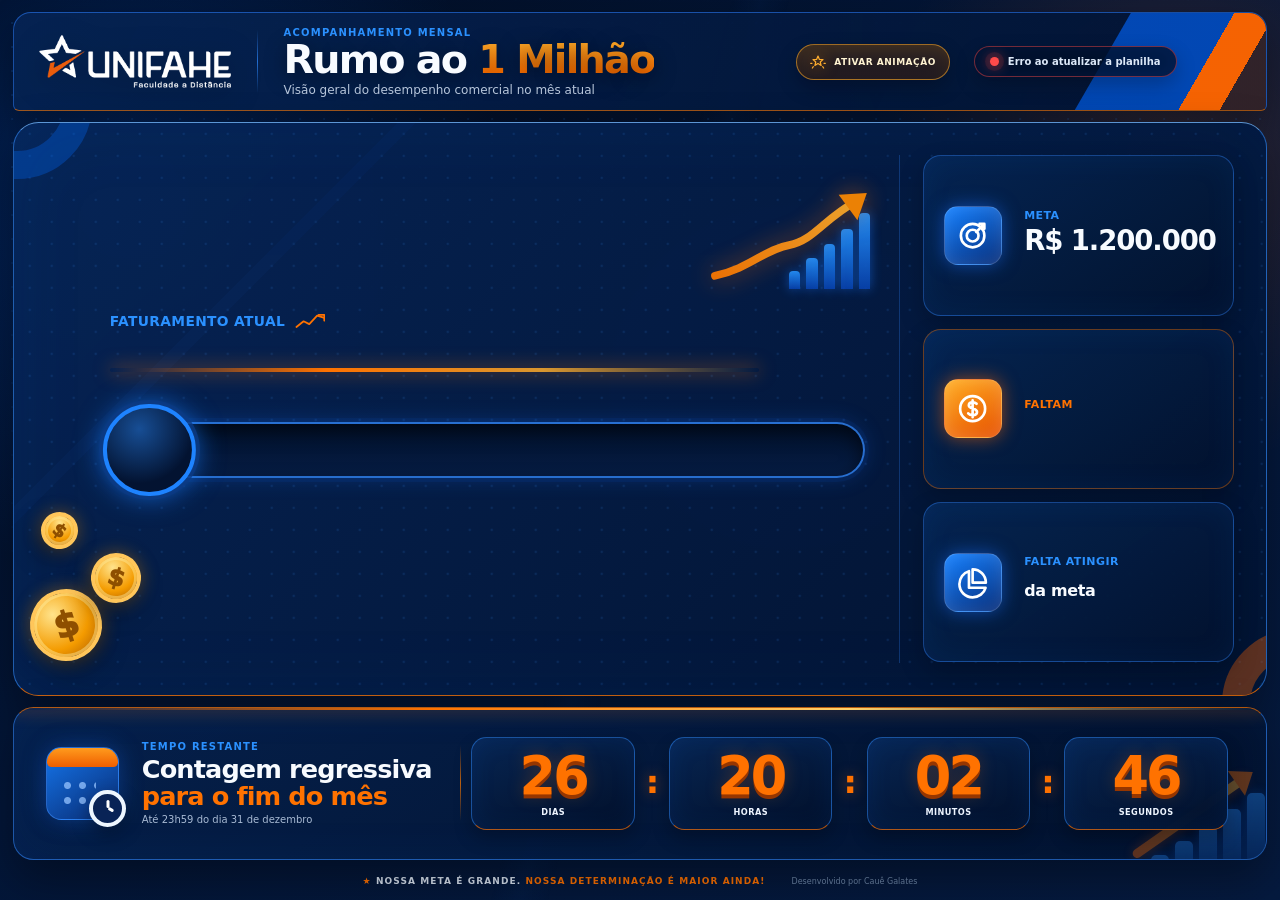
<file: index.html>
<!DOCTYPE html>
<html lang="pt-BR">
<head>
  <meta charset="UTF-8" />
  <meta name="viewport" content="width=device-width, initial-scale=1.0" />
  <meta name="theme-color" content="#031638" />
  <meta name="description" content="Painel demonstrativo de acompanhamento da meta de faturamento UNIFAHE." />
  <title>Rumo ao 1 Milhão | UNIFAHE</title>
  <link rel="stylesheet" href="style.css" />

  <link rel="icon" type="image/png" sizes="32x32" href="assets/favicon.png">
  <link rel="shortcut icon" href="assets/favicon.ico">
  <link rel="apple-touch-icon" href="assets/apple-touch-icon.png">
</head>
<body>
  <div class="page-loader" id="pageLoader" aria-hidden="true">
    <img src="logoWhite.png" alt="" />
    <div class="loader-bar"><span></span></div>
    <p>Carregando painel...</p>
  </div>

  <section class="goal-countdown-overlay" id="goalCountdownOverlay" aria-hidden="true" hidden>
    <div class="goal-countdown-backdrop" aria-hidden="true"></div>
    <div class="goal-countdown-ring ring-one" aria-hidden="true"></div>
    <div class="goal-countdown-ring ring-two" aria-hidden="true"></div>
    <div class="goal-countdown-content" role="status" aria-live="assertive">
      <span class="goal-countdown-kicker">A META FOI ALCANÇADA</span>
      <strong class="goal-countdown-number" id="goalCountdownNumber">3</strong>
      <span class="goal-countdown-message">Prepare-se para comemorar</span>
    </div>
  </section>

  <div class="background-shapes" aria-hidden="true">
    <span class="shape shape-one"></span>
    <span class="shape shape-two"></span>
    <span class="shape shape-three"></span>
  </div>

  <section class="million-celebration" id="millionCelebration" aria-hidden="true" hidden>
    <canvas class="celebration-canvas" id="celebrationCanvas" aria-hidden="true"></canvas>
    <div class="celebration-flash" aria-hidden="true"></div>
    <div class="celebration-rays" aria-hidden="true"></div>

    <div class="celebration-content" role="dialog" aria-modal="false" aria-labelledby="celebrationTitle">
      <button class="celebration-close" id="celebrationClose" type="button" aria-label="Fechar comemoração">×</button>
      <span class="celebration-kicker">CONQUISTA HISTÓRICA</span>

      <div class="celebration-medal" aria-hidden="true">
        <span class="celebration-star">★</span>
        <strong>1</strong>
        <div class="celebration-ribbon"><span>MILHÃO</span></div>
      </div>

      <h2 id="celebrationTitle">META ALCANÇADA!</h2>
      <p class="celebration-value">R$ 1.200.000</p>
      <p class="celebration-message">Parabéns, equipe! Essa conquista é resultado da força de todos.</p>
    </div>
  </section>

  <main class="dashboard" data-goal="1200000">
    <header class="topbar">
      <div class="brand-area">
        <img class="brand-logo" src="logoWhite.png" alt="UNIFAHE Faculdade a Distância" />
        <span class="brand-divider" aria-hidden="true"></span>
        <div class="heading-copy">
          <p class="eyebrow">ACOMPANHAMENTO MENSAL</p>
          <h1>Rumo ao <span>1 Milhão</span></h1>
          <p class="subtitle">Visão geral do desempenho comercial no mês atual</p>
        </div>
      </div>

      <button class="celebration-trigger" id="celebrationTrigger" type="button" title="Ativar a animação de 1,2 milhão">
        <svg viewBox="0 0 24 24" fill="none" aria-hidden="true">
          <path d="M12 3L14.1 8.1L19.5 8.5L15.4 12L16.7 17.3L12 14.4L7.3 17.3L8.6 12L4.5 8.5L9.9 8.1L12 3Z" stroke="currentColor" stroke-width="1.8" stroke-linejoin="round"/>
          <path d="M5 19L3.5 21M19 19L20.5 21M3 14H1M23 14H21" stroke="currentColor" stroke-width="1.8" stroke-linecap="round"/>
        </svg>
        <span>ATIVAR ANIMAÇÃO</span>
      </button>

      <div class="status-pill is-loading" id="connectionStatus" role="status" aria-live="polite">
        <span class="status-dot"></span>
        <span id="connectionStatusText">Conectando à planilha...</span>
      </div>
    </header>

    <section class="performance-card">
      <canvas class="performance-celebration-layer" id="performanceCelebrationLayer" aria-hidden="true"></canvas>
      <div class="performance-celebration-glow" aria-hidden="true"></div>
      <div class="performance-fireworks" aria-hidden="true">
        <span class="performance-firework firework-left"></span>
        <span class="performance-firework firework-far-left"></span>
        <span class="performance-firework firework-center"></span>
        <span class="performance-firework firework-right"></span>
        <span class="performance-firework firework-far-right"></span>
        <span class="light-burst light-burst-left"></span>
        <span class="light-burst light-burst-center"></span>
        <span class="light-burst light-burst-right"></span>
      </div>
      <span class="corner-accent corner-left" aria-hidden="true"></span>
      <span class="corner-accent corner-right" aria-hidden="true"></span>

      <div class="coin-cluster coin-cluster-left" aria-hidden="true">
        <span class="coin coin-large">$</span>
        <span class="coin coin-medium">$</span>
        <span class="coin coin-small">$</span>
      </div>

      <div class="main-metric">
        <div class="metric-label-row">
          <p class="label">FATURAMENTO ATUAL</p>
          <svg class="trend-mini" viewBox="0 0 42 24" fill="none" aria-hidden="true">
            <path d="M2 21L12 13L20 17L31 5L40 8" stroke="currentColor" stroke-width="2.5" stroke-linecap="round" stroke-linejoin="round"/>
            <path d="M33 4H41V12" stroke="currentColor" stroke-width="2.5" stroke-linecap="round" stroke-linejoin="round"/>
          </svg>
        </div>

        <h2 id="currentRevenue" aria-live="polite"></h2>
        <div class="goal-status-banner" id="goalStatusBanner" aria-live="polite">
          <span class="goal-status-title">★ META ALCANÇADA! ★</span>
          <span class="goal-status-subtitle">Parabéns, time! Rumo ao próximo nível.</span>
        </div>
        <div class="value-glow" aria-hidden="true"></div>

        <div class="growth-illustration" aria-hidden="true">
          <div class="bars">
            <i style="--h: 22%"></i>
            <i style="--h: 38%"></i>
            <i style="--h: 56%"></i>
            <i style="--h: 74%"></i>
            <i style="--h: 94%"></i>
          </div>
          <svg viewBox="0 0 210 130" fill="none">
            <defs>
              <linearGradient id="arrowGradient" x1="18" y1="116" x2="190" y2="14" gradientUnits="userSpaceOnUse">
                <stop stop-color="#FF7A00"/>
                <stop offset="1" stop-color="#FFB22F"/>
              </linearGradient>
            </defs>
            <path d="M14 112C55 103 72 81 101 76C129 71 142 45 179 25" stroke="url(#arrowGradient)" stroke-width="9" stroke-linecap="round"/>
            <path d="M159 17L192 15L181 47" fill="#FF8A00"/>
          </svg>
        </div>

        <div class="progress-area">
          <div class="progress-track" aria-label="Progresso da meta">
            <div class="progress-fill" id="progressFill"></div>
            <div class="progress-badge" id="progressBadge"><span id="progressPercent"></span></div>
          </div>
          <p><strong id="progressCaption"></strong></p>
        </div>
      </div>

      <aside class="metric-stack" aria-label="Resumo da meta">
        <article class="metric-box metric-blue">
          <div class="metric-icon">
            <svg viewBox="0 0 24 24" fill="none" aria-hidden="true">
              <circle cx="12" cy="12" r="8" stroke="currentColor" stroke-width="1.8"/>
              <circle cx="12" cy="12" r="4" stroke="currentColor" stroke-width="1.8"/>
              <path d="M14.5 9.5L20 4M16.7 4H20V7.3" stroke="currentColor" stroke-width="1.8" stroke-linecap="round" stroke-linejoin="round"/>
            </svg>
          </div>
          <div>
            <p>META</p>
            <strong id="goalRevenue">R$ 1.200.000</strong>
            <span class="metric-helper" id="goalRevenueHelper">META ALCANÇADA!</span>
          </div>
          <span class="metric-check" aria-hidden="true">✓</span>
        </article>

        <article class="metric-box metric-orange">
          <div class="metric-icon">
            <svg viewBox="0 0 24 24" fill="none" aria-hidden="true">
              <circle cx="12" cy="12" r="8.5" stroke="currentColor" stroke-width="1.8"/>
              <path d="M14.7 8.7C14.1 8.1 13.2 7.7 12.1 7.7C10.6 7.7 9.4 8.5 9.4 9.7C9.4 12.7 15 11.1 15 14.3C15 15.6 13.8 16.4 12.1 16.4C10.8 16.4 9.7 16 9 15.2M12 6.4V17.8" stroke="currentColor" stroke-width="1.8" stroke-linecap="round"/>
            </svg>
          </div>
          <div>
            <p>FALTAM</p>
            <strong id="remainingRevenue"></strong>
            <span class="metric-helper" id="remainingRevenueHelper">PARABÉNS! META ATINGIDA!</span>
          </div>
          <span class="metric-check" aria-hidden="true">✓</span>
        </article>

        <article class="metric-box metric-blue">
          <div class="metric-icon">
            <svg viewBox="0 0 24 24" fill="none" aria-hidden="true">
              <path d="M12 3V12H21C21 7 17 3 12 3Z" stroke="currentColor" stroke-width="1.8" stroke-linejoin="round"/>
              <path d="M9.5 4.2C5.7 5.3 3 8.8 3 13C3 18 7 22 12 22C16.2 22 19.7 19.3 20.8 15.5H9.5V4.2Z" stroke="currentColor" stroke-width="1.8" stroke-linejoin="round"/>
            </svg>
          </div>
          <div>
            <p>FALTA ATINGIR</p>
            <strong><span id="remainingPercent"></span> <small>da meta</small></strong>
            <span class="metric-helper" id="remainingPercentHelper">META 100% CONCLUÍDA!</span>
          </div>
          <span class="metric-check" aria-hidden="true">✓</span>
        </article>
      </aside>
    </section>

    <section class="countdown-section">
      <div class="countdown-copy">
        <div class="calendar-icon" aria-hidden="true">
          <span class="calendar-top"></span>
          <span class="calendar-grid"></span>
          <span class="clock-face"></span>
        </div>
        <div>
          <p class="eyebrow">TEMPO RESTANTE</p>
          <h2>Contagem regressiva<br /><span>para o fim do mês</span></h2>
          <p id="monthEndText">Até o último dia do mês</p>
        </div>
      </div>

      <div class="countdown" aria-label="Cronômetro até o fim do mês">
        <div class="time-box">
          <strong id="days">00</strong>
          <span>Dias</span>
        </div>
        <div class="separator">:</div>
        <div class="time-box">
          <strong id="hours">00</strong>
          <span>Horas</span>
        </div>
        <div class="separator">:</div>
        <div class="time-box">
          <strong id="minutes">00</strong>
          <span>Minutos</span>
        </div>
        <div class="separator">:</div>
        <div class="time-box">
          <strong id="seconds">00</strong>
          <span>Segundos</span>
        </div>
      </div>

      <div class="bottom-growth" aria-hidden="true">
        <div class="bottom-bars">
          <i></i><i></i><i></i><i></i><i></i>
        </div>
        <span></span>
      </div>
    </section>

    <footer>
      <p><span>★</span> NOSSA META É GRANDE. <strong>NOSSA DETERMINAÇÃO É MAIOR AINDA!</strong></p>
      <small>Desenvolvido por Cauê Galates</small>
    </footer>
  </main>

  <script src="script.js"></script>
</body>
</html>
</file>
<file: style.css>
:root {
  --navy-950: #020d22;
  --navy-900: #031638;
  --navy-850: #061d48;
  --navy-800: #08285c;
  --blue: #0867e8;
  --blue-light: #2b91ff;
  --orange: #ff7200;
  --orange-light: #ffad28;
  --white: #f8fbff;
  --muted: #a8bad4;
  --success: #24df8d;
  --shadow: 0 20px 46px rgba(0, 0, 0, 0.36);
  --page-gap: clamp(8px, 1.25vh, 14px);
}

* {
  box-sizing: border-box;
}

html {
  min-height: 100%;
  background: var(--navy-950);
}

body {
  min-height: 100vh;
  min-height: 100dvh;
  margin: 0;
  overflow-x: hidden;
  color: var(--white);
  font-family: Inter, ui-sans-serif, system-ui, -apple-system, BlinkMacSystemFont, "Segoe UI", sans-serif;
  background:
    radial-gradient(circle at 10% 22%, rgba(0, 99, 255, 0.24), transparent 28%),
    radial-gradient(circle at 92% 18%, rgba(255, 101, 0, 0.16), transparent 22%),
    linear-gradient(145deg, #020d22 0%, #031638 45%, #051a3f 100%);
}

body::before,
body::after {
  content: "";
  position: fixed;
  inset: 0;
  pointer-events: none;
}

body::before {
  opacity: 0.22;
  background-image:
    radial-gradient(circle, rgba(47, 144, 255, 0.75) 1px, transparent 1.5px),
    linear-gradient(rgba(255,255,255,.025) 1px, transparent 1px),
    linear-gradient(90deg, rgba(255,255,255,.025) 1px, transparent 1px);
  background-size: 24px 24px, 44px 44px, 44px 44px;
  background-position: 86% 4%, 0 0, 0 0;
  mask-image: linear-gradient(to bottom, black 0%, transparent 76%);
}

body::after {
  background: linear-gradient(105deg, transparent 0 48%, rgba(33, 113, 255, .035) 50%, transparent 52% 100%);
}

.page-loader {
  position: fixed;
  inset: 0;
  z-index: 100;
  display: grid;
  place-content: center;
  justify-items: center;
  gap: 18px;
  background: #031638;
  transition: opacity .45s ease, visibility .45s ease;
}

.page-loader.hidden {
  opacity: 0;
  visibility: hidden;
}

.page-loader img {
  width: min(280px, 68vw);
}

.loader-bar {
  width: 230px;
  height: 7px;
  overflow: hidden;
  border: 1px solid rgba(255,255,255,.16);
  border-radius: 999px;
  background: rgba(255,255,255,.05);
}

.loader-bar span {
  display: block;
  width: 45%;
  height: 100%;
  border-radius: inherit;
  background: linear-gradient(90deg, var(--blue-light), var(--orange));
  animation: loading 1s ease-in-out infinite alternate;
}

.page-loader p {
  margin: 0;
  color: var(--muted);
  font-size: 12px;
  font-weight: 800;
  letter-spacing: .13em;
  text-transform: uppercase;
}

.background-shapes {
  position: fixed;
  inset: 0;
  z-index: -1;
  overflow: hidden;
  pointer-events: none;
}

.shape {
  position: absolute;
  display: block;
  border-radius: 50%;
}

.shape-one {
  width: 360px;
  height: 360px;
  top: -220px;
  right: -80px;
  border: 70px solid rgba(255, 103, 0, .42);
}

.shape-two {
  width: 300px;
  height: 300px;
  left: -170px;
  bottom: -120px;
  border: 60px solid rgba(0, 98, 255, .35);
}

.shape-three {
  width: 150px;
  height: 150px;
  right: 2%;
  bottom: 4%;
  border: 28px solid rgba(255, 98, 0, .24);
}

.dashboard {
  position: relative;
  z-index: 1;
  display: grid;
  grid-template-rows: auto minmax(0, 1fr) auto auto;
  gap: var(--page-gap);
  width: min(1880px, calc(100% - clamp(18px, 2vw, 34px)));
  height: 100vh;
  height: 100dvh;
  margin: 0 auto;
  padding: clamp(8px, 1.35vh, 16px) 0 clamp(6px, 1vh, 12px);
}

.topbar {
  position: relative;
  display: flex;
  align-items: center;
  justify-content: space-between;
  gap: 24px;
  min-height: clamp(78px, 10vh, 104px);
  padding: clamp(10px, 1.5vh, 17px) clamp(18px, 2vw, 30px);
  overflow: hidden;
  border: 1px solid rgba(45, 129, 255, .55);
  border-bottom-color: rgba(255, 121, 0, .62);
  border-radius: 18px 18px 6px 6px;
  background:
    linear-gradient(115deg, rgba(5, 35, 83, .96), rgba(2, 18, 48, .94)),
    radial-gradient(circle at 84% 26%, rgba(20, 91, 238, .26), transparent 35%);
  box-shadow: 0 14px 34px rgba(0,0,0,.3);
}

.topbar::after {
  content: "";
  position: absolute;
  top: -42px;
  right: -70px;
  width: clamp(230px, 18vw, 330px);
  height: 170px;
  transform: skewX(-30deg);
  background: linear-gradient(90deg, rgba(2, 96, 240, .68) 0 45%, rgba(255, 102, 0, .96) 45% 63%, rgba(255, 102, 0, .18) 63%);
  pointer-events: none;
}

.brand-area {
  position: relative;
  z-index: 2;
  display: flex;
  align-items: center;
  gap: clamp(18px, 2vw, 30px);
  min-width: 0;
}

.brand-logo {
  width: clamp(175px, 15vw, 260px);
  height: auto;
  flex: 0 0 auto;
  filter: drop-shadow(0 8px 16px rgba(0,0,0,.3));
}

.brand-divider {
  width: 1px;
  height: clamp(52px, 7vh, 68px);
  flex: 0 0 auto;
  background: linear-gradient(transparent, rgba(45, 137, 255, .75), transparent);
}

.heading-copy {
  min-width: 0;
}

.eyebrow,
.label {
  margin: 0;
  color: var(--blue-light);
  font-size: clamp(10px, .72vw, 12px);
  font-weight: 900;
  letter-spacing: .12em;
  text-transform: uppercase;
}

h1,
h2,
p {
  margin-top: 0;
}

h1 {
  margin: 2px 0 4px;
  font-size: clamp(31px, 3.1vw, 52px);
  line-height: .98;
  letter-spacing: -.045em;
  text-shadow: 0 5px 22px rgba(0,0,0,.45);
}

h1 span {
  color: var(--orange);
  background: linear-gradient(180deg, #ffb32e 0%, #ff7100 78%);
  -webkit-background-clip: text;
  background-clip: text;
  -webkit-text-fill-color: transparent;
}

.subtitle {
  margin: 0;
  color: #b7c6db;
  font-size: clamp(12px, .9vw, 15px);
}

.status-pill {
  position: relative;
  z-index: 3;
  flex: 0 0 auto;
  display: inline-flex;
  align-items: center;
  gap: 9px;
  margin-right: clamp(45px, 5vw, 82px);
  padding: 9px 15px;
  border: 1px solid rgba(78, 151, 255, .35);
  border-radius: 999px;
  color: #dce8f8;
  background: rgba(1, 15, 41, .8);
  box-shadow: inset 0 0 20px rgba(36, 108, 255, .08), 0 8px 20px rgba(0,0,0,.23);
  font-size: clamp(10px, .72vw, 12px);
  font-weight: 800;
  white-space: nowrap;
}

.status-dot {
  width: 9px;
  height: 9px;
  border-radius: 50%;
  background: var(--success);
  box-shadow: 0 0 0 5px rgba(36, 223, 141, .1), 0 0 14px var(--success);
}

.celebration-trigger {
  position: relative;
  z-index: 3;
  flex: 0 0 auto;
  display: inline-flex;
  align-items: center;
  justify-content: center;
  gap: 8px;
  margin-left: auto;
  padding: 9px 13px;
  border: 1px solid rgba(255, 171, 38, .58);
  border-radius: 999px;
  color: #fff4d2;
  background:
    linear-gradient(180deg, rgba(255, 139, 0, .2), rgba(113, 42, 0, .22)),
    rgba(1, 15, 41, .88);
  box-shadow:
    inset 0 0 18px rgba(255, 160, 25, .09),
    0 8px 20px rgba(0, 0, 0, .24);
  font: inherit;
  font-size: clamp(9px, .66vw, 11px);
  font-weight: 900;
  letter-spacing: .055em;
  white-space: nowrap;
  cursor: pointer;
  transition: transform .18s ease, border-color .18s ease, box-shadow .18s ease, background .18s ease;
}

.celebration-trigger svg {
  width: 16px;
  height: 16px;
  color: #ffae2f;
  filter: drop-shadow(0 0 7px rgba(255, 153, 0, .6));
}

.celebration-trigger:hover,
.celebration-trigger:focus-visible {
  transform: translateY(-2px);
  border-color: rgba(255, 206, 92, .95);
  background:
    linear-gradient(180deg, rgba(255, 160, 24, .34), rgba(129, 49, 0, .3)),
    rgba(1, 15, 41, .92);
  box-shadow:
    inset 0 0 22px rgba(255, 180, 50, .16),
    0 0 22px rgba(255, 139, 0, .23),
    0 10px 22px rgba(0, 0, 0, .28);
  outline: none;
}

.celebration-trigger:active {
  transform: translateY(0) scale(.97);
}

.performance-card {
  position: relative;
  display: grid;
  grid-template-columns: minmax(0, 1.78fr) minmax(300px, .72fr);
  gap: clamp(18px, 2vw, 30px);
  min-height: 0;
  padding: clamp(20px, 2.5vw, 38px);
  overflow: hidden;
  border: 1px solid rgba(53, 144, 255, .6);
  border-top-color: rgba(117, 185, 255, .78);
  border-bottom-color: rgba(255, 117, 0, .78);
  border-radius: clamp(20px, 2vw, 28px);
  background:
    linear-gradient(135deg, rgba(6, 37, 87, .97), rgba(2, 18, 46, .98)),
    radial-gradient(circle at 62% 46%, rgba(19, 93, 231, .22), transparent 34%);
  box-shadow: var(--shadow), inset 0 0 80px rgba(19, 85, 205, .08);
}

.performance-card::before {
  content: "";
  position: absolute;
  inset: 0;
  opacity: .17;
  background-image:
    linear-gradient(135deg, transparent 0 21%, rgba(35, 126, 255, .22) 21% 22%, transparent 22% 100%),
    radial-gradient(circle, rgba(63, 151, 255, .75) 1px, transparent 1.7px);
  background-size: 100% 100%, 22px 22px;
  background-position: 0 0, 88% 16%;
  pointer-events: none;
}

.corner-accent {
  position: absolute;
  width: 150px;
  height: 150px;
  border: 28px solid rgba(0, 111, 255, .3);
  border-radius: 50%;
  pointer-events: none;
}

.corner-left {
  top: -94px;
  left: -72px;
}

.corner-right {
  right: -106px;
  bottom: -84px;
  border-color: rgba(255, 102, 0, .35);
}

.main-metric,
.metric-stack {
  position: relative;
  z-index: 2;
  min-height: 0;
}

.main-metric {
  display: flex;
  flex-direction: column;
  justify-content: center;
  min-width: 0;
  padding: 4px clamp(0px, .7vw, 10px) 0 clamp(48px, 5vw, 82px);
}

.metric-label-row {
  display: flex;
  align-items: center;
  gap: 10px;
}

.label {
  font-size: clamp(13px, 1.08vw, 17px);
  letter-spacing: .025em;
}

.trend-mini {
  width: clamp(30px, 2.3vw, 38px);
  color: var(--orange);
}

.main-metric h2 {
  position: relative;
  z-index: 2;
  margin: clamp(7px, 1.2vh, 14px) 0 0;
  max-width: 100%;
  color: #fff;
  font-size: clamp(56px, 6.3vw, 108px);
  line-height: .94;
  letter-spacing: -.065em;
  white-space: nowrap;
  text-shadow:
    0 6px 0 rgba(8, 31, 71, .85),
    0 14px 28px rgba(0,0,0,.52),
    0 0 26px rgba(255,255,255,.08);
}

.value-glow {
  width: min(720px, 86%);
  height: 4px;
  margin-top: clamp(14px, 2.2vh, 24px);
  border-radius: 99px;
  background: linear-gradient(90deg, transparent, var(--orange), rgba(255, 172, 43, .85), transparent);
  box-shadow: 0 0 18px rgba(255, 121, 0, .7);
}

.growth-illustration {
  position: absolute;
  top: 4%;
  right: -1%;
  width: clamp(145px, 14vw, 210px);
  aspect-ratio: 1.5;
  opacity: .92;
}

.growth-illustration svg {
  position: absolute;
  inset: 0;
  width: 100%;
  height: 100%;
  filter: drop-shadow(0 0 12px rgba(255, 109, 0, .55));
}

.bars {
  position: absolute;
  right: 6%;
  bottom: 5%;
  display: flex;
  align-items: end;
  gap: 6px;
  width: 46%;
  height: 68%;
}

.bars i {
  display: block;
  width: 14%;
  height: var(--h);
  border-radius: 4px 4px 0 0;
  background: linear-gradient(180deg, #2593ff, #0842ad);
  box-shadow: 0 0 12px rgba(26, 120, 255, .55);
}

.progress-area {
  margin-top: clamp(30px, 5.6vh, 58px);
}

.progress-track {
  position: relative;
  width: 100%;
  height: clamp(45px, 6.2vh, 62px);
  border: 2px solid rgba(52, 139, 255, .76);
  border-radius: 999px;
  background: linear-gradient(180deg, #01112c, #061c43);
  box-shadow:
    inset 0 8px 18px rgba(0,0,0,.55),
    0 0 0 4px rgba(0, 89, 224, .08),
    0 0 22px rgba(30, 111, 255, .24);
}

.progress-fill {
  position: absolute;
  inset: 4px auto 4px 4px;
  width: 0;
  overflow: hidden;
  border-radius: inherit;
  background:
    repeating-linear-gradient(125deg, rgba(255,255,255,.09) 0 18px, transparent 18px 36px),
    linear-gradient(180deg, #ffb326, #ff7100 72%);
  box-shadow: inset 0 0 12px rgba(255,255,255,.28), 0 0 20px rgba(255, 117, 0, .7);
  transition: width 1.2s cubic-bezier(.2,.8,.2,1);
}

.progress-fill::after {
  content: "";
  position: absolute;
  inset: 0;
  background: linear-gradient(90deg, transparent, rgba(255,255,255,.55), transparent);
  transform: translateX(-100%);
  animation: shine 2.3s infinite;
}

.progress-badge {
  position: absolute;
  top: 50%;
  left: 0;
  display: grid;
  place-items: center;
  width: clamp(78px, 7.2vw, 108px);
  aspect-ratio: 1;
  transform: translate(-50%, -50%);
  border: 4px solid #1e83ff;
  border-radius: 50%;
  background: radial-gradient(circle at 38% 25%, #174e95, #031331 66%);
  box-shadow: 0 0 0 4px rgba(12, 58, 132, .8), 0 0 28px rgba(22, 126, 255, .75);
  transition: left 1.2s cubic-bezier(.2,.8,.2,1);
}

.progress-badge span {
  font-size: clamp(27px, 2.5vw, 38px);
  font-weight: 900;
  letter-spacing: -.05em;
}

.progress-area > p {
  margin: clamp(22px, 3.5vh, 32px) 0 0;
  text-align: center;
  color: #dbe6f6;
  font-size: clamp(18px, 1.55vw, 27px);
}

.progress-area > p strong {
  display: none;
}

.metric-stack {
  display: grid;
  grid-template-rows: repeat(3, minmax(0, 1fr));
  align-content: stretch;
  gap: clamp(9px, 1.4vh, 15px);
  padding-left: clamp(16px, 1.8vw, 26px);
  border-left: 1px solid rgba(48, 134, 255, .28);
}

.metric-box {
  display: grid;
  grid-template-columns: clamp(56px, 5vw, 76px) minmax(0, 1fr);
  align-items: center;
  gap: clamp(12px, 1.3vw, 20px);
  min-height: 0;
  padding: clamp(11px, 1.5vh, 18px) clamp(14px, 1.5vw, 24px);
  border: 1px solid rgba(49, 133, 255, .42);
  border-radius: clamp(15px, 1.4vw, 20px);
  background: linear-gradient(145deg, rgba(5, 37, 83, .95), rgba(2, 18, 45, .96));
  box-shadow: inset 0 0 30px rgba(30, 109, 242, .08), 0 10px 24px rgba(0,0,0,.22);
}

.metric-icon {
  display: grid;
  place-items: center;
  width: clamp(52px, 4.6vw, 70px);
  aspect-ratio: 1;
  border: 1px solid rgba(255,255,255,.2);
  border-radius: clamp(13px, 1.1vw, 16px);
  color: #fff;
  background: linear-gradient(150deg, #1681ff, #082f7c);
  box-shadow: inset 0 0 16px rgba(255,255,255,.12), 0 0 18px rgba(21, 112, 255, .52);
}

.metric-icon svg {
  width: 62%;
  height: 62%;
}

.metric-box p {
  margin: 0 0 4px;
  color: var(--blue-light);
  font-size: clamp(11px, .85vw, 14px);
  font-weight: 900;
  letter-spacing: .04em;
}

.metric-box strong {
  display: block;
  min-width: 0;
  font-size: clamp(22px, 2.15vw, 38px);
  line-height: 1.05;
  letter-spacing: -.04em;
  white-space: nowrap;
}

.metric-box strong small {
  font-size: .58em;
  font-weight: 700;
  letter-spacing: -.02em;
}

.metric-orange {
  border-color: rgba(255, 117, 0, .4);
}

.metric-orange .metric-icon {
  background: linear-gradient(150deg, #ffad22, #e75000);
  box-shadow: inset 0 0 16px rgba(255,255,255,.18), 0 0 18px rgba(255, 106, 0, .55);
}

.metric-orange p,
.metric-orange strong {
  color: var(--orange);
}

.coin-cluster {
  position: absolute;
  z-index: 3;
  pointer-events: none;
}

.coin-cluster-left {
  left: 12px;
  bottom: clamp(18px, 4vh, 34px);
  width: 115px;
  height: 158px;
  transform: scale(clamp(.76, .065vw + .72, 1));
  transform-origin: left bottom;
}

.coin {
  position: absolute;
  display: grid;
  place-items: center;
  color: #8e4f00;
  font-weight: 1000;
  border: 4px solid #ffc65a;
  border-radius: 50%;
  background: radial-gradient(circle at 35% 28%, #ffe38b, #f49b00 58%, #a95700 100%);
  box-shadow: inset 0 0 0 3px rgba(255, 239, 164, .44), 0 10px 24px rgba(0,0,0,.38), 0 0 18px rgba(255, 159, 0, .38);
  transform: rotate(-18deg);
}

.coin-large {
  width: 72px;
  height: 72px;
  left: 4px;
  bottom: 0;
  font-size: 35px;
}

.coin-medium {
  width: 50px;
  height: 50px;
  right: 0;
  bottom: 58px;
  font-size: 24px;
  transform: rotate(17deg);
}

.coin-small {
  width: 37px;
  height: 37px;
  left: 15px;
  top: 9px;
  font-size: 18px;
  transform: rotate(35deg);
}

.countdown-section {
  position: relative;
  display: grid;
  grid-template-columns: minmax(285px, .82fr) minmax(520px, 1.55fr);
  align-items: center;
  gap: clamp(18px, 2vw, 30px);
  min-height: clamp(132px, 17vh, 176px);
  padding: clamp(14px, 2vh, 22px) clamp(28px, 3vw, 50px) clamp(14px, 2vh, 22px) clamp(22px, 2.5vw, 36px);
  overflow: hidden;
  border: 1px solid rgba(51, 137, 255, .58);
  border-top-color: rgba(255, 118, 0, .7);
  border-radius: clamp(18px, 1.6vw, 24px);
  background: linear-gradient(145deg, rgba(5, 33, 77, .97), rgba(2, 17, 43, .98));
  box-shadow: var(--shadow), inset 0 0 45px rgba(19, 86, 214, .08);
}

.countdown-section::before {
  content: "";
  position: absolute;
  left: 0;
  right: 0;
  top: 0;
  height: 2px;
  background: linear-gradient(90deg, transparent, var(--orange), #ffd169, transparent);
  box-shadow: 0 0 16px var(--orange);
}

.countdown-copy {
  position: relative;
  z-index: 2;
  display: grid;
  grid-template-columns: clamp(66px, 6vw, 92px) 1fr;
  align-items: center;
  gap: clamp(14px, 1.5vw, 22px);
}

.countdown-copy::after {
  content: "";
  position: absolute;
  top: 4px;
  right: -15px;
  bottom: 4px;
  width: 1px;
  background: linear-gradient(transparent, rgba(255, 122, 0, .75), transparent);
}

.countdown-copy h2 {
  margin: 4px 0 5px;
  font-size: clamp(23px, 2vw, 34px);
  line-height: 1.04;
  letter-spacing: -.035em;
}

.countdown-copy h2 span {
  color: var(--orange);
}

.countdown-copy > div:last-child > p:last-child {
  margin: 0;
  color: var(--muted);
  font-size: clamp(10px, .75vw, 13px);
}

.calendar-icon {
  position: relative;
  width: clamp(64px, 5.7vw, 88px);
  aspect-ratio: 1;
  border: 1px solid rgba(62, 143, 255, .55);
  border-radius: clamp(14px, 1.2vw, 18px);
  background: linear-gradient(145deg, #1576ed, #082a70);
  box-shadow: 0 0 23px rgba(21, 108, 242, .36);
}

.calendar-top {
  position: absolute;
  inset: 0 0 auto;
  height: 27%;
  border-radius: inherit;
  border-bottom-left-radius: 5px;
  border-bottom-right-radius: 5px;
  background: linear-gradient(180deg, #ff9b1d, #ef5e00);
}

.calendar-grid {
  position: absolute;
  left: 18%;
  top: 43%;
  width: 51%;
  height: 38%;
  opacity: .75;
  background-image: radial-gradient(circle, #95c3ff 3px, transparent 4px);
  background-size: 15px 15px;
}

.clock-face {
  position: absolute;
  right: -12%;
  bottom: -11%;
  width: 52%;
  aspect-ratio: 1;
  border: 4px solid #edf6ff;
  border-radius: 50%;
  background: #092356;
  box-shadow: 0 7px 18px rgba(0,0,0,.34);
}

.clock-face::before,
.clock-face::after {
  content: "";
  position: absolute;
  left: 50%;
  top: 50%;
  width: 3px;
  border-radius: 99px;
  transform-origin: 50% 100%;
  background: #fff;
}

.clock-face::before {
  height: 28%;
  transform: translate(-50%, -100%);
}

.clock-face::after {
  height: 22%;
  transform: translate(-50%, -100%) rotate(120deg);
}

.countdown {
  position: relative;
  z-index: 2;
  display: grid;
  grid-template-columns: 1fr auto 1fr auto 1fr auto 1fr;
  align-items: center;
  gap: clamp(7px, .9vw, 13px);
}

.time-box {
  min-width: 0;
  padding: clamp(10px, 1.5vh, 16px) 8px clamp(9px, 1.3vh, 14px);
  border: 1px solid rgba(47, 139, 255, .52);
  border-bottom-color: rgba(255, 112, 0, .68);
  border-radius: clamp(13px, 1.2vw, 18px);
  text-align: center;
  background: linear-gradient(160deg, rgba(7, 38, 83, .98), rgba(2, 16, 41, .98));
  box-shadow: inset 0 0 26px rgba(23, 97, 231, .1), 0 9px 18px rgba(0,0,0,.22);
}

.time-box strong {
  display: block;
  color: var(--orange);
  font-size: clamp(38px, 4.1vw, 66px);
  font-variant-numeric: tabular-nums;
  line-height: .95;
  letter-spacing: -.055em;
  text-shadow: 0 4px 0 #963600, 0 0 18px rgba(255, 119, 0, .26);
}

.time-box span {
  display: block;
  margin-top: 6px;
  color: #eef5ff;
  font-size: clamp(8px, .64vw, 11px);
  font-weight: 900;
  letter-spacing: .05em;
  text-transform: uppercase;
}

.separator {
  color: var(--orange);
  font-size: clamp(25px, 2.2vw, 34px);
  font-weight: 1000;
  text-shadow: 0 0 14px rgba(255, 110, 0, .5);
}

.bottom-growth {
  position: absolute;
  right: -7px;
  bottom: -18px;
  z-index: 1;
  width: 165px;
  height: 96px;
  opacity: .36;
  pointer-events: none;
}

.bottom-bars {
  position: absolute;
  right: 8px;
  bottom: 0;
  display: flex;
  align-items: flex-end;
  gap: 6px;
  height: 84px;
}

.bottom-bars i {
  width: 18px;
  border-radius: 5px 5px 0 0;
  background: linear-gradient(180deg, #278dff, #0a3482);
  box-shadow: 0 0 12px rgba(29, 112, 255, .6);
}

.bottom-bars i:nth-child(1) { height: 22px; }
.bottom-bars i:nth-child(2) { height: 36px; }
.bottom-bars i:nth-child(3) { height: 51px; }
.bottom-bars i:nth-child(4) { height: 68px; }
.bottom-bars i:nth-child(5) { height: 84px; }

.bottom-growth > span {
  position: absolute;
  left: 13px;
  top: 31px;
  width: 138px;
  height: 9px;
  transform: rotate(-35deg);
  border-radius: 99px;
  background: linear-gradient(90deg, #ff6700, #ffb32c);
  box-shadow: 0 0 12px rgba(255, 101, 0, .55);
}

.bottom-growth > span::after {
  content: "";
  position: absolute;
  right: -8px;
  top: -11px;
  border-left: 20px solid var(--orange);
  border-top: 15px solid transparent;
  border-bottom: 15px solid transparent;
}

footer {
  display: flex;
  justify-content: center;
  align-items: center;
  gap: 26px;
  min-height: 20px;
  padding: 0 10px;
  color: #dbe5f3;
  text-align: center;
}

footer p {
  margin: 0;
  font-size: clamp(9px, .68vw, 12px);
  font-weight: 800;
  letter-spacing: .12em;
}

footer p span,
footer p strong {
  color: var(--orange);
}

footer small {
  color: #6f87a8;
  font-size: clamp(8px, .55vw, 10px);
}

.status-pill.is-loading .status-dot {
  background: #ff9a1f;
  box-shadow: 0 0 0 5px rgba(255, 154, 31, .11), 0 0 14px #ff9a1f;
  animation: statusPulse 1.1s ease-in-out infinite;
}

.status-pill.is-connected .status-dot {
  background: var(--success);
  box-shadow: 0 0 0 5px rgba(36, 223, 141, .1), 0 0 14px var(--success);
}

.status-pill.is-error {
  border-color: rgba(255, 74, 74, .45);
}

.status-pill.is-error .status-dot {
  background: #ff4a4a;
  box-shadow: 0 0 0 5px rgba(255, 74, 74, .1), 0 0 14px #ff4a4a;
}

.status-pill.is-demo .status-dot {
  background: #4d91ff;
  box-shadow: 0 0 0 5px rgba(77, 145, 255, .1), 0 0 14px #4d91ff;
}

@keyframes loading {
  to { transform: translateX(125%); }
}

@keyframes shine {
  70%, 100% { transform: translateX(100%); }
}

@keyframes statusPulse {
  0%, 100% { opacity: .55; transform: scale(.86); }
  50% { opacity: 1; transform: scale(1); }
}

@media (max-height: 760px) and (min-width: 981px) {
  :root {
    --page-gap: 8px;
  }

  .dashboard {
    padding-top: 7px;
    padding-bottom: 5px;
  }

  .topbar {
    min-height: 72px;
    padding-top: 8px;
    padding-bottom: 8px;
  }

  .brand-logo {
    width: clamp(165px, 14vw, 220px);
  }

  h1 {
    font-size: clamp(29px, 2.8vw, 44px);
  }

  .performance-card {
    padding-top: 17px;
    padding-bottom: 17px;
  }

  .main-metric h2 {
    font-size: clamp(53px, 5.8vw, 90px);
  }

  .progress-area {
    margin-top: 28px;
  }

  .countdown-section {
    min-height: 124px;
    padding-top: 10px;
    padding-bottom: 10px;
  }

  .time-box strong {
    font-size: clamp(35px, 3.7vw, 57px);
  }
}

@media (max-width: 1180px) {
  .dashboard {
    width: calc(100% - 20px);
  }

  .performance-card {
    grid-template-columns: minmax(0, 1.55fr) minmax(285px, .75fr);
  }

  .main-metric {
    padding-left: 56px;
  }

  .main-metric h2 {
    font-size: clamp(52px, 6.7vw, 82px);
  }

  .metric-box {
    grid-template-columns: 54px minmax(0, 1fr);
    padding-left: 13px;
    padding-right: 13px;
  }

  .metric-icon {
    width: 52px;
  }

  .metric-box strong {
    font-size: clamp(20px, 2.2vw, 29px);
  }

  .countdown-section {
    grid-template-columns: minmax(250px, .72fr) minmax(470px, 1.55fr);
    padding-left: 20px;
    padding-right: 30px;
  }

  .countdown-copy {
    grid-template-columns: 64px 1fr;
    gap: 13px;
  }

  .calendar-icon {
    width: 62px;
  }

  .countdown-copy h2 {
    font-size: clamp(21px, 2vw, 28px);
  }
}

@media (max-width: 980px) {
  body {
    overflow-y: auto;
  }

  .dashboard {
    display: grid;
    grid-template-rows: auto auto auto auto;
    width: calc(100% - 18px);
    height: auto;
    min-height: 100dvh;
    padding: 9px 0 10px;
  }

  .topbar {
    min-height: 92px;
  }

  .brand-logo {
    width: clamp(165px, 24vw, 225px);
  }

  .status-pill {
    margin-right: 35px;
  }

  .celebration-trigger {
    padding: 8px 11px;
    font-size: 9px;
  }

  .performance-card {
    grid-template-columns: 1fr;
    min-height: auto;
    padding: 28px 24px;
  }

  .main-metric {
    min-height: 340px;
    padding-left: 70px;
  }

  .main-metric h2 {
    font-size: clamp(58px, 10vw, 92px);
  }

  .metric-stack {
    grid-template-columns: repeat(3, minmax(0, 1fr));
    grid-template-rows: none;
    padding: 20px 0 0;
    border-top: 1px solid rgba(48, 134, 255, .28);
    border-left: 0;
  }

  .metric-box {
    grid-template-columns: 52px minmax(0, 1fr);
    min-height: 105px;
  }

  .metric-box strong {
    font-size: clamp(19px, 2.8vw, 28px);
  }

  .countdown-section {
    grid-template-columns: 1fr;
    min-height: auto;
    padding: 24px;
  }

  .countdown-copy::after {
    display: none;
  }

  .countdown-copy {
    grid-template-columns: 78px 1fr;
  }

  .calendar-icon {
    width: 76px;
  }

  .countdown-copy h2 {
    font-size: 30px;
  }

  .time-box strong {
    font-size: clamp(43px, 8vw, 66px);
  }

  footer {
    min-height: 32px;
    padding-top: 3px;
  }
}

@media (max-width: 720px) {
  .topbar {
    align-items: flex-start;
    padding: 16px;
  }

  .topbar::after {
    right: -115px;
    width: 220px;
  }

  .brand-area {
    align-items: flex-start;
    gap: 15px;
  }

  .brand-logo {
    width: 165px;
    margin-top: 4px;
  }

  .brand-divider {
    height: 52px;
  }

  h1 {
    font-size: clamp(29px, 6.2vw, 40px);
  }

  .subtitle {
    display: none;
  }

  .status-pill {
    position: absolute;
    right: 13px;
    bottom: 10px;
    margin: 0;
    padding: 7px 10px;
    font-size: 9px;
  }

  .celebration-trigger {
    position: absolute;
    right: 13px;
    top: 10px;
    margin: 0;
    padding: 7px 10px;
    font-size: 8px;
  }

  .main-metric {
    min-height: 310px;
    padding-left: 50px;
  }

  .coin-cluster-left {
    left: -13px;
    transform: scale(.72);
  }

  .growth-illustration {
    width: 155px;
  }

  .main-metric h2 {
    font-size: clamp(47px, 11vw, 72px);
  }

  .metric-stack {
    grid-template-columns: 1fr;
  }

  .metric-box {
    min-height: 92px;
    grid-template-columns: 58px 1fr;
  }

  .metric-box strong {
    font-size: clamp(22px, 5.8vw, 31px);
  }

  .countdown {
    grid-template-columns: repeat(4, 1fr);
    gap: 7px;
  }

  .separator {
    display: none;
  }

  .time-box {
    padding: 13px 4px 11px;
  }

  .time-box strong {
    font-size: clamp(31px, 9vw, 49px);
  }

  .time-box span {
    font-size: 8px;
  }

  footer {
    flex-direction: column;
    gap: 5px;
  }
}

@media (max-width: 520px) {
  .dashboard {
    width: calc(100% - 10px);
    gap: 7px;
    padding-top: 5px;
  }

  .topbar {
    min-height: 116px;
    border-radius: 14px 14px 5px 5px;
  }

  .brand-area {
    width: 100%;
    display: grid;
    grid-template-columns: 128px 1fr;
    gap: 12px;
  }

  .brand-logo {
    width: 128px;
  }

  .brand-divider {
    display: none;
  }

  .heading-copy {
    align-self: center;
  }

  .heading-copy .eyebrow {
    font-size: 8px;
  }

  h1 {
    font-size: clamp(27px, 8vw, 36px);
  }

  .status-pill {
    left: 15px;
    right: auto;
    bottom: 10px;
  }

  .celebration-trigger {
    left: auto;
    right: 15px;
    top: auto;
    bottom: 10px;
  }

  .celebration-trigger span {
    display: none;
  }

  .celebration-trigger svg {
    width: 17px;
    height: 17px;
  }

  .performance-card {
    padding: 23px 16px 18px;
    border-radius: 19px;
  }

  .main-metric {
    min-height: 285px;
    padding: 0;
  }

  .coin-cluster,
  .growth-illustration,
  .bottom-growth {
    display: none;
  }

  .main-metric h2 {
    font-size: clamp(42px, 14.2vw, 64px);
    white-space: normal;
  }

  .value-glow {
    width: 100%;
  }

  .progress-area {
    margin-top: 41px;
  }

  .progress-track {
    height: 40px;
  }

  .progress-badge {
    width: 72px;
  }

  .progress-badge span {
    font-size: 24px;
  }

  .progress-area > p {
    margin-top: 25px;
    font-size: 18px;
  }

  .metric-stack {
    padding-top: 15px;
  }

  .metric-box {
    min-height: 88px;
    padding: 12px;
  }

  .metric-box strong {
    white-space: normal;
  }

  .countdown-section {
    padding: 20px 14px;
    border-radius: 18px;
  }

  .countdown-copy {
    grid-template-columns: 1fr;
  }

  .calendar-icon {
    display: none;
  }

  .countdown-copy h2 {
    font-size: 26px;
  }

  .time-box {
    border-radius: 12px;
  }

  .time-box strong {
    font-size: clamp(27px, 9vw, 37px);
  }

  .time-box span {
    font-size: 7px;
  }

  footer p {
    font-size: 9px;
    line-height: 1.55;
  }
}


/* ==========================================================
   CELEBRAÇÃO AUTOMÁTICA — META DE R$ 1 MILHÃO
   ========================================================== */
.million-celebration {
  position: fixed;
  inset: 0;
  z-index: 90;
  display: grid;
  place-items: center;
  overflow: hidden;
  padding: 24px;
  opacity: 0;
  visibility: hidden;
  pointer-events: none;
  background:
    radial-gradient(circle at 50% 47%, rgba(255, 175, 32, .18), transparent 27%),
    rgba(1, 9, 27, .38);
  backdrop-filter: blur(2px);
  transition: opacity .55s ease, visibility .55s ease;
}

.million-celebration[hidden] {
  display: none;
}

.million-celebration.is-active {
  opacity: 1;
  visibility: visible;
}

.million-celebration.is-leaving {
  opacity: 0;
  visibility: hidden;
}

.celebration-canvas,
.celebration-flash,
.celebration-rays {
  position: absolute;
  inset: 0;
  width: 100%;
  height: 100%;
  pointer-events: none;
}

.celebration-canvas {
  z-index: 1;
}

.celebration-flash {
  z-index: 0;
  opacity: 0;
  background: radial-gradient(circle at center, rgba(255, 240, 174, .9), rgba(255, 160, 18, .22) 30%, transparent 65%);
}

.million-celebration.is-active .celebration-flash {
  animation: millionFlash 1.15s ease-out both;
}

.celebration-rays {
  left: 50%;
  top: 50%;
  width: min(880px, 82vw);
  height: min(880px, 82vw);
  transform: translate(-50%, -50%) scale(.55) rotate(0deg);
  opacity: 0;
  border-radius: 50%;
  background: repeating-conic-gradient(
    from 0deg,
    rgba(255, 196, 72, .13) 0deg 8deg,
    transparent 8deg 18deg
  );
  mask-image: radial-gradient(circle, transparent 0 19%, #000 35% 67%, transparent 76%);
}

.million-celebration.is-active .celebration-rays {
  animation: millionRays 8s linear both;
}

.celebration-content {
  position: relative;
  z-index: 3;
  display: grid;
  justify-items: center;
  width: min(650px, 92vw);
  padding: clamp(20px, 3vh, 34px) clamp(22px, 4vw, 50px) clamp(24px, 4vh, 40px);
  transform: translateY(42px) scale(.58);
  opacity: 0;
  text-align: center;
  border: 1px solid rgba(255, 194, 72, .78);
  border-radius: clamp(24px, 2.2vw, 34px);
  background:
    linear-gradient(145deg, rgba(8, 38, 84, .97), rgba(2, 13, 39, .97)),
    radial-gradient(circle at 50% 0%, rgba(255, 176, 26, .3), transparent 45%);
  box-shadow:
    0 0 0 5px rgba(255, 163, 18, .09),
    0 0 70px rgba(255, 153, 0, .42),
    0 28px 70px rgba(0, 0, 0, .58),
    inset 0 0 44px rgba(255, 177, 35, .08);
  pointer-events: auto;
}

.million-celebration.is-active .celebration-content {
  animation: millionContentIn .95s cubic-bezier(.17, .86, .26, 1.2) .2s forwards;
}

.celebration-content::before,
.celebration-content::after {
  content: "";
  position: absolute;
  left: 10%;
  right: 10%;
  height: 2px;
  background: linear-gradient(90deg, transparent, #ffbd40, #fff0b4, #ff8a00, transparent);
  box-shadow: 0 0 18px rgba(255, 166, 26, .9);
}

.celebration-content::before { top: 0; }
.celebration-content::after { bottom: 0; }

.celebration-close {
  position: absolute;
  top: 12px;
  right: 14px;
  display: grid;
  place-items: center;
  width: 35px;
  height: 35px;
  padding: 0;
  border: 1px solid rgba(255,255,255,.18);
  border-radius: 50%;
  color: rgba(255,255,255,.78);
  background: rgba(1, 14, 40, .6);
  font: 400 25px/1 Arial, sans-serif;
  cursor: pointer;
  transition: border-color .2s ease, color .2s ease, transform .2s ease;
}

.celebration-close:hover,
.celebration-close:focus-visible {
  color: #fff;
  border-color: rgba(255, 188, 52, .7);
  transform: scale(1.08);
  outline: none;
}

.celebration-kicker {
  margin-bottom: 2px;
  color: #65adff;
  font-size: clamp(10px, .8vw, 13px);
  font-weight: 1000;
  letter-spacing: .22em;
}

.celebration-medal {
  position: relative;
  display: grid;
  place-items: center;
  width: clamp(165px, 18vw, 245px);
  height: clamp(170px, 19vw, 250px);
  margin: -4px 0 -20px;
  filter: drop-shadow(0 14px 20px rgba(0, 0, 0, .4));
}

.celebration-medal::before {
  content: "";
  position: absolute;
  left: 50%;
  top: 44%;
  width: 82%;
  aspect-ratio: 1;
  transform: translate(-50%, -50%);
  border: 3px solid rgba(255, 207, 91, .78);
  border-radius: 50%;
  background:
    radial-gradient(circle at 37% 28%, #fff4b1 0 4%, #ffc33a 18%, #f18400 57%, #9d4300 100%);
  box-shadow:
    inset 0 0 0 6px rgba(255, 244, 175, .28),
    inset 0 -18px 25px rgba(111, 41, 0, .32),
    0 0 44px rgba(255, 171, 20, .65);
}

.celebration-medal strong {
  position: relative;
  z-index: 2;
  margin-top: -12%;
  color: #fff1a2;
  font-family: Impact, Haettenschweiler, "Arial Narrow Bold", sans-serif;
  font-size: clamp(112px, 13vw, 180px);
  font-weight: 900;
  line-height: .76;
  letter-spacing: -.07em;
  -webkit-text-stroke: 2px #a94d00;
  text-shadow:
    0 3px 0 #ffcf55,
    0 8px 0 #9a3c00,
    0 13px 20px rgba(83, 27, 0, .52),
    0 0 22px rgba(255, 240, 145, .72);
}

.celebration-star {
  position: absolute;
  z-index: 4;
  top: 1%;
  right: 13%;
  color: #fff3a0;
  font-size: clamp(22px, 2.4vw, 35px);
  text-shadow: 0 0 18px #fff, 0 0 30px #ffb100;
  animation: starTwinkle 1s ease-in-out infinite alternate;
}

.celebration-ribbon {
  position: absolute;
  z-index: 5;
  left: 50%;
  bottom: 9%;
  min-width: 112%;
  padding: 10px 34px 11px;
  transform: translateX(-50%);
  clip-path: polygon(0 12%, 12% 18%, 16% 0, 84% 0, 88% 18%, 100% 12%, 93% 50%, 100% 88%, 86% 84%, 82% 100%, 18% 100%, 14% 84%, 0 88%, 7% 50%);
  background: linear-gradient(180deg, #ffd965, #f19a00 48%, #bd5a00 100%);
  box-shadow: 0 10px 22px rgba(73, 24, 0, .45);
}

.celebration-ribbon span {
  display: block;
  color: #572100;
  font-size: clamp(21px, 2.4vw, 34px);
  font-weight: 1000;
  letter-spacing: .08em;
  text-shadow: 0 1px 0 rgba(255,255,255,.42);
}

.celebration-content h2 {
  margin: 8px 0 1px;
  color: #ffc54b;
  font-size: clamp(34px, 4.6vw, 68px);
  line-height: .96;
  letter-spacing: -.045em;
  text-shadow: 0 0 24px rgba(255, 164, 0, .5), 0 5px 0 rgba(115, 41, 0, .72);
}

.celebration-value {
  margin: 7px 0 8px;
  color: #fff;
  font-size: clamp(24px, 2.5vw, 38px);
  font-weight: 1000;
  letter-spacing: -.04em;
}

.celebration-message {
  max-width: 530px;
  margin: 0;
  color: #dbe8f8;
  font-size: clamp(13px, 1.15vw, 18px);
  line-height: 1.45;
}

body.goal-achieved .performance-card {
  border-color: rgba(255, 177, 39, .82);
  box-shadow:
    0 0 0 4px rgba(255, 163, 19, .06),
    0 0 42px rgba(255, 145, 0, .26),
    var(--shadow),
    inset 0 0 90px rgba(255, 144, 0, .08);
}

body.goal-achieved .main-metric h2 {
  color: #fff7d7;
  text-shadow:
    0 6px 0 rgba(123, 48, 0, .78),
    0 14px 28px rgba(0,0,0,.52),
    0 0 30px rgba(255, 183, 42, .4);
}

body.goal-achieved .value-glow {
  height: 5px;
  background: linear-gradient(90deg, transparent, #ffd55d, #fff3b0, #ff8a00, transparent);
  box-shadow: 0 0 28px rgba(255, 173, 27, .95);
}

body.goal-achieved .progress-track {
  border-color: rgba(255, 193, 67, .9);
  box-shadow:
    inset 0 8px 18px rgba(0,0,0,.55),
    0 0 0 4px rgba(255, 154, 0, .08),
    0 0 30px rgba(255, 154, 0, .45);
}

body.goal-achieved .progress-fill {
  background:
    repeating-linear-gradient(125deg, rgba(255,255,255,.15) 0 18px, transparent 18px 36px),
    linear-gradient(180deg, #ffe277, #ff9a00 72%);
  box-shadow: inset 0 0 14px rgba(255,255,255,.42), 0 0 28px rgba(255, 164, 0, .95);
}

body.goal-achieved .progress-badge {
  border-color: #ffd35f;
  background: radial-gradient(circle at 38% 25%, #9d5a00, #311300 68%);
  box-shadow: 0 0 0 4px rgba(124, 53, 0, .78), 0 0 34px rgba(255, 178, 27, .92);
  animation: achievedBadgePulse 1.65s ease-in-out 3;
}

body.goal-achieved .metric-box:first-child {
  border-color: rgba(43, 223, 137, .55);
  box-shadow: inset 0 0 30px rgba(36, 223, 141, .08), 0 0 24px rgba(36, 223, 141, .12);
}

body.goal-achieved .status-pill.is-connected {
  border-color: rgba(36, 223, 141, .42);
  color: #d9ffed;
}

@keyframes millionFlash {
  0% { opacity: 0; transform: scale(.45); }
  18% { opacity: .95; }
  100% { opacity: 0; transform: scale(1.25); }
}

@keyframes millionRays {
  0% { opacity: 0; transform: translate(-50%, -50%) scale(.55) rotate(0deg); }
  12% { opacity: .78; }
  76% { opacity: .34; }
  100% { opacity: 0; transform: translate(-50%, -50%) scale(1.18) rotate(55deg); }
}

@keyframes millionContentIn {
  0% { opacity: 0; transform: translateY(42px) scale(.58); }
  68% { opacity: 1; transform: translateY(-5px) scale(1.035); }
  100% { opacity: 1; transform: translateY(0) scale(1); }
}

@keyframes starTwinkle {
  from { opacity: .55; transform: scale(.78) rotate(-8deg); }
  to { opacity: 1; transform: scale(1.12) rotate(8deg); }
}

@keyframes achievedBadgePulse {
  0%, 100% { transform: translate(-50%, -50%) scale(1); }
  50% { transform: translate(-50%, -50%) scale(1.1); }
}

@media (max-width: 620px) {
  .million-celebration {
    padding: 12px;
  }

  .celebration-content {
    padding: 20px 18px 28px;
    border-radius: 22px;
  }

  .celebration-close {
    top: 9px;
    right: 9px;
    width: 32px;
    height: 32px;
  }

  .celebration-medal {
    margin-bottom: -13px;
  }
}

@media (prefers-reduced-motion: reduce) {
  .million-celebration *,
  body.goal-achieved .progress-badge {
    animation-duration: .01ms !important;
    animation-iteration-count: 1 !important;
  }
}


/* ===== AJUSTE META DE 1 MILHÃO ===== */
.performance-card {
  position: relative;
  overflow: hidden;
}

.performance-celebration-layer,
.performance-celebration-glow {
  position: absolute;
  inset: 0;
  pointer-events: none;
}

.performance-celebration-layer {
  z-index: 1;
  width: 100%;
  height: 100%;
  opacity: 0;
  transition: opacity .35s ease;
}

.performance-celebration-glow {
  z-index: 1;
  opacity: 0;
  transition: opacity .45s ease;
  background:
    radial-gradient(circle at 40% 40%, rgba(255, 190, 48, .30), transparent 26%),
    radial-gradient(circle at 65% 28%, rgba(255, 172, 38, .22), transparent 20%),
    radial-gradient(circle at 50% 58%, rgba(255, 214, 96, .16), transparent 28%);
}

.main-metric,
.metric-stack {
  position: relative;
  z-index: 2;
}

#currentRevenue {
  position: relative;
  z-index: 2;
  transform-origin: left center;
  transition: transform .65s cubic-bezier(.18, .9, .2, 1.15), text-shadow .35s ease, letter-spacing .35s ease;
}

.goal-status-banner {
  display: grid;
  gap: 4px;
  margin-top: 8px;
  max-height: 0;
  opacity: 0;
  overflow: hidden;
  transform: translateY(-10px);
  transition: max-height .45s ease, opacity .35s ease, transform .45s ease;
}

.goal-status-title {
  color: #ffd86a;
  font-size: clamp(16px, 1.4vw, 24px);
  font-weight: 1000;
  letter-spacing: .08em;
  text-transform: uppercase;
  text-shadow: 0 0 16px rgba(255, 188, 52, .5);
}

.goal-status-subtitle {
  color: #fff4cf;
  font-size: clamp(12px, .95vw, 17px);
  font-weight: 700;
}

.progress-track::after {
  content: "";
  position: absolute;
  inset: -2px;
  border-radius: inherit;
  opacity: 0;
  transition: opacity .35s ease;
  background: linear-gradient(90deg, rgba(255, 216, 90, .06), rgba(255, 255, 255, .22), rgba(255, 186, 38, .06));
  filter: blur(8px);
}

.progress-fill,
.progress-badge {
  transition: width 1.4s cubic-bezier(.2, .85, .25, 1), left 1.4s cubic-bezier(.2, .85, .25, 1), box-shadow .35s ease, border-color .35s ease, background .35s ease, transform .35s ease;
}

body.goal-achieved .performance-celebration-layer,
body.goal-achieved .performance-celebration-glow {
  opacity: 1;
}

body.goal-achieved #currentRevenue {
  font-size: clamp(72px, 6.3vw, 118px);
  color: transparent;
  background: linear-gradient(180deg, #fff9d4 0%, #ffe38c 14%, #ffc938 38%, #ffab1e 62%, #fff0a0 100%);
  -webkit-background-clip: text;
  background-clip: text;
  -webkit-text-fill-color: transparent;
  text-shadow: 0 8px 24px rgba(255, 175, 24, .28);
  letter-spacing: -.04em;
}

body.goal-achieved .goal-status-banner {
  max-height: 90px;
  opacity: 1;
  transform: translateY(0);
}

body.goal-achieved .value-glow {
  opacity: .9;
  filter: blur(12px);
  background: radial-gradient(circle at 50% 50%, rgba(255, 190, 48, .85), rgba(255, 138, 0, .42) 42%, transparent 72%);
}

body.goal-achieved #progressFill {
  background: linear-gradient(90deg, #fff7be 0%, #ffd651 16%, #ffbe29 48%, #ffac1d 72%, #ffe17a 100%);
  box-shadow: 0 0 0 1px rgba(255, 226, 120, .55), 0 0 18px rgba(255, 184, 31, .45), 0 0 34px rgba(255, 156, 26, .35);
}

body.goal-achieved .progress-track::after {
  opacity: 1;
}

body.goal-achieved #progressBadge {
  border-color: rgba(255, 219, 111, .95);
  background: radial-gradient(circle at 30% 25%, rgba(255, 244, 176, .26), rgba(8, 24, 60, .98) 58%);
  box-shadow: 0 0 0 5px rgba(255, 204, 69, .12), 0 0 18px rgba(255, 193, 59, .32);
  transform: translateY(-50%) scale(1.05);
}

body.goal-achieved #progressPercent,
body.goal-achieved #progressCaption {
  color: #ffe28e;
}

body.goal-achieved .metric-box {
  box-shadow: 0 18px 42px rgba(0, 0, 0, .36), inset 0 0 0 1px rgba(255, 186, 36, .1);
}

body.goal-achieved .metric-orange {
  border-color: rgba(255, 196, 67, .42);
}

body.goal-achieved .metric-orange strong {
  color: #ffd46d;
}

body.goal-achieved .metric-blue strong,
body.goal-achieved .metric-blue p,
body.goal-achieved .metric-orange p {
  text-shadow: 0 0 14px rgba(255, 188, 52, .12);
}

body.goal-preview #connectionStatus {
  border-color: rgba(255, 196, 67, .38);
}

body.goal-animating #currentRevenue {
  animation: millionGrowIn 1s cubic-bezier(.18, .9, .2, 1.15), millionGlowPulse 2.6s ease-in-out 1s infinite;
}

body.goal-animating .goal-status-title {
  animation: textShine 1.4s ease .35s both;
}

@keyframes millionGrowIn {
  0% { transform: scale(.76); filter: brightness(.9); }
  60% { transform: scale(1.12); filter: brightness(1.12); }
  100% { transform: scale(1.03); filter: brightness(1); }
}

@keyframes millionGlowPulse {
  0%, 100% { transform: scale(1.03); }
  50% { transform: scale(1.06); }
}

@keyframes textShine {
  0% { opacity: 0; transform: translateY(12px); }
  100% { opacity: 1; transform: translateY(0); }
}

@media (max-width: 920px) {
  body.goal-achieved #currentRevenue {
    font-size: clamp(48px, 10vw, 86px);
  }
}


/* ===== REFINO VISUAL META 1 MILHÃO ===== */
.performance-card .coin-cluster,
.performance-card .growth-illustration {
  z-index: 2;
}

.performance-fireworks {
  position: absolute;
  inset: 0;
  pointer-events: none;
  z-index: 2;
  opacity: 0;
  transition: opacity .45s ease;
}

.performance-firework {
  position: absolute;
  width: 220px;
  aspect-ratio: 1;
  border-radius: 50%;
  opacity: 0;
  filter: drop-shadow(0 0 16px rgba(255, 188, 52, .28));
  background:
    radial-gradient(circle at center, rgba(255, 231, 145, .9) 0 2px, transparent 3px),
    repeating-conic-gradient(from 0deg, rgba(255, 201, 77, .95) 0deg 3deg, transparent 3deg 14deg),
    radial-gradient(circle at center, rgba(255, 190, 48, .22), transparent 62%);
  mask: radial-gradient(circle at center, transparent 0 12%, #000 16% 38%, transparent 41%);
  transform: scale(.72);
}

.firework-left { left: 22px; top: 44px; }
.firework-right { right: 92px; top: 38px; }
.firework-center { right: 280px; top: 126px; width: 170px; }

.metric-box {
  position: relative;
  overflow: hidden;
}

.metric-helper {
  display: block;
  margin-top: 8px;
  font-size: clamp(10px, .8vw, 14px);
  font-weight: 900;
  line-height: 1.2;
  letter-spacing: .02em;
  color: #24df8d;
  opacity: 0;
  transform: translateY(8px);
  max-height: 0;
  overflow: hidden;
  transition: opacity .35s ease, transform .35s ease, max-height .35s ease;
}

.metric-check {
  position: absolute;
  top: 50%;
  right: 18px;
  display: grid;
  place-items: center;
  width: 44px;
  height: 44px;
  border-radius: 50%;
  border: 2px solid rgba(36, 223, 141, .75);
  color: #2aed95;
  background: rgba(12, 77, 48, .3);
  box-shadow: 0 0 0 4px rgba(36, 223, 141, .08), 0 0 16px rgba(36, 223, 141, .2);
  font-size: 24px;
  font-weight: 1000;
  line-height: 1;
  opacity: 0;
  transform: translateY(-50%) scale(.72);
  transition: opacity .35s ease, transform .45s cubic-bezier(.2,.8,.2,1.12);
}

.goal-status-banner {
  gap: 6px;
}

.goal-status-title {
  font-size: clamp(18px, 1.6vw, 28px);
}

.goal-status-subtitle {
  color: #fff9de;
  font-size: clamp(14px, 1vw, 18px);
}

body.goal-achieved .performance-card {
  border-color: rgba(255, 182, 45, .85);
  box-shadow: 0 0 0 1px rgba(255, 189, 54, .18), 0 28px 68px rgba(2, 7, 24, .62), inset 0 0 0 1px rgba(255, 201, 74, .08);
}

body.goal-achieved .performance-celebration-glow {
  opacity: 1;
  background:
    radial-gradient(circle at 38% 36%, rgba(255, 188, 52, .34), transparent 22%),
    radial-gradient(circle at 47% 40%, rgba(255, 211, 105, .28), transparent 28%),
    radial-gradient(circle at 60% 28%, rgba(255, 170, 41, .18), transparent 16%);
}

body.goal-achieved .performance-fireworks {
  opacity: 1;
}

body.goal-achieved .performance-firework {
  opacity: .95;
  animation: fireworkBloom 1.3s ease-out both;
}

body.goal-achieved .firework-right { animation-delay: .18s; }
body.goal-achieved .firework-center { animation-delay: .36s; }

body.goal-achieved #currentRevenue {
  font-size: clamp(82px, 7vw, 138px);
  font-weight: 1000;
  line-height: .98;
  text-shadow: 0 0 18px rgba(255, 184, 36, .18), 0 10px 24px rgba(0, 0, 0, .22);
}

body.goal-achieved #goalRevenue {
  color: #ffffff;
}

body.goal-achieved .metric-box .metric-helper {
  opacity: 1;
  transform: translateY(0);
  max-height: 50px;
}

body.goal-achieved .metric-box .metric-check {
  opacity: 1;
  transform: translateY(-50%) scale(1);
}

body.goal-achieved .metric-box.metric-blue:first-child {
  border-color: rgba(36, 223, 141, .38);
}

body.goal-achieved .metric-box.metric-orange strong,
body.goal-achieved .metric-box.metric-blue strong {
  color: #fff;
}

body.goal-achieved #remainingRevenue,
body.goal-achieved #remainingPercent {
  color: #ffffff;
}

body.goal-preview .performance-firework,
body.goal-animating .performance-firework {
  animation-name: fireworkBloom, fireworkPulse;
  animation-duration: 1.2s, 2.8s;
  animation-delay: 0s, 1.2s;
  animation-iteration-count: 1, infinite;
}

@keyframes fireworkBloom {
  0% { opacity: 0; transform: scale(.3); filter: blur(4px); }
  70% { opacity: 1; transform: scale(1.02); filter: blur(0); }
  100% { opacity: .95; transform: scale(1); filter: blur(0); }
}

@keyframes fireworkPulse {
  0%, 100% { opacity: .75; transform: scale(1); }
  50% { opacity: 1; transform: scale(1.06); }
}

@media (max-width: 1200px) {
  .metric-check {
    width: 36px;
    height: 36px;
    right: 14px;
    font-size: 20px;
  }

  .firework-right { right: 40px; }
  .firework-center { right: 220px; }
}

@media (max-width: 920px) {
  .performance-firework { display: none; }
  .metric-check { display: none; }
}


/* ===== VERSÃO BACANA META 1 MILHÃO ===== */
.performance-celebration-glow {
  background:
    radial-gradient(circle at 38% 38%, rgba(255, 203, 84, .18), transparent 14%),
    radial-gradient(circle at 55% 45%, rgba(255, 203, 84, .14), transparent 18%),
    radial-gradient(circle at 65% 35%, rgba(255, 160, 38, .10), transparent 14%);
}

.performance-fireworks {
  z-index: 2;
}

.performance-firework {
  width: 152px;
  opacity: 0;
  filter: drop-shadow(0 0 14px rgba(255, 196, 72, .18));
  background:
    radial-gradient(circle at center, rgba(255, 245, 186, .95) 0 2px, transparent 3px),
    repeating-conic-gradient(from 0deg, rgba(255, 209, 103, .96) 0deg 2.6deg, transparent 2.6deg 11deg),
    radial-gradient(circle at center, rgba(255, 191, 61, .10), transparent 64%);
  mask: radial-gradient(circle at center, transparent 0 13%, #000 15% 33%, transparent 36%);
}

.firework-left {
  left: 22px;
  top: 24px;
}

.firework-center {
  left: 45%;
  top: 26px;
  width: 140px;
}

.firework-right {
  right: 190px;
  top: 8px;
  width: 150px;
}

body.goal-achieved .performance-firework {
  opacity: .85;
}

body.goal-achieved #currentRevenue {
  font-size: clamp(92px, 7.2vw, 150px);
  font-weight: 1000;
  letter-spacing: -.055em;
  background: linear-gradient(180deg, #fff9d2 0%, #ffe58b 12%, #ffc537 42%, #ffb11f 60%, #ffe58b 100%);
  -webkit-background-clip: text;
  background-clip: text;
  -webkit-text-fill-color: transparent;
  text-shadow: 0 0 14px rgba(255, 200, 70, .12), 0 0 26px rgba(255, 178, 31, .18), 0 10px 22px rgba(0, 0, 0, .22);
}

body.goal-achieved .goal-status-banner {
  margin-top: 6px;
}

body.goal-achieved .goal-status-title {
  color: #ffe391;
  font-size: clamp(24px, 2vw, 40px);
  letter-spacing: .05em;
  text-shadow: 0 0 16px rgba(255, 196, 65, .24);
}

body.goal-achieved .goal-status-subtitle {
  color: #ffffff;
  font-size: clamp(15px, 1vw, 22px);
  font-weight: 800;
}

body.goal-achieved .progress-track {
  height: clamp(44px, 4.5vw, 60px);
  border-color: rgba(255, 200, 71, .75);
  box-shadow: inset 0 0 0 2px rgba(255, 213, 105, .18), 0 0 18px rgba(255, 178, 31, .18);
}

body.goal-achieved #progressFill {
  background:
    linear-gradient(90deg, #ffeeb5 0%, #ffd55d 18%, #ffc32f 48%, #ffb022 76%, #ffd860 100%),
    repeating-linear-gradient(135deg, rgba(255, 255, 255, .15) 0 10px, rgba(255,255,255,0) 10px 20px);
  box-shadow: 0 0 0 1px rgba(255, 226, 120, .45), 0 0 16px rgba(255, 184, 31, .35), inset 0 0 18px rgba(255,255,255,.18);
}

body.goal-achieved #progressBadge {
  width: clamp(96px, 8vw, 126px);
  height: clamp(96px, 8vw, 126px);
  border-width: 4px;
  border-color: rgba(255, 213, 98, .98);
  background: radial-gradient(circle at 34% 28%, rgba(255, 245, 190, .22), rgba(37, 23, 2, .88) 56%, rgba(10, 18, 42, 1) 100%);
  box-shadow: 0 0 0 5px rgba(255, 199, 76, .12), 0 0 18px rgba(255, 194, 59, .32), inset 0 0 14px rgba(255, 221, 116, .15);
}

body.goal-achieved #progressPercent {
  color: #ffe7a0;
  font-size: clamp(26px, 2.1vw, 42px);
  text-shadow: 0 0 12px rgba(255, 198, 64, .2);
}

body.goal-achieved #progressCaption {
  display: none;
}

body.goal-achieved .metric-box {
  background: linear-gradient(145deg, rgba(4, 20, 58, .96), rgba(4, 22, 64, .98));
}

body.goal-achieved .metric-box.metric-blue:first-child {
  border-color: rgba(26, 194, 137, .55);
  box-shadow: 0 0 0 1px rgba(0, 255, 163, .08), 0 16px 36px rgba(0,0,0,.32), inset 0 0 40px rgba(0, 255, 163, .03);
}

body.goal-achieved .metric-box.metric-orange {
  border-color: rgba(255, 170, 35, .55);
}

body.goal-achieved .metric-check {
  width: 52px;
  height: 52px;
  right: 16px;
  border-color: rgba(25, 233, 150, .82);
  background: rgba(8, 61, 40, .4);
  box-shadow: 0 0 0 5px rgba(22, 223, 142, .08), 0 0 18px rgba(22, 223, 142, .24);
}

body.goal-achieved .metric-helper {
  color: #1ff0a0;
  font-size: clamp(12px, .95vw, 16px);
}

@media (max-width: 1320px) {
  .firework-right { right: 120px; }
}

@media (max-width: 1040px) {
  .firework-left { left: 10px; top: 18px; }
  .firework-center { left: 42%; top: 22px; }
  .firework-right { right: 82px; top: 6px; }
}


/* ===== MAIS FAÍSCAS E EXPLOSÕES DE LUZ ===== */
.light-burst {
  position: absolute;
  width: 220px;
  height: 220px;
  border-radius: 50%;
  pointer-events: none;
  opacity: 0;
  z-index: 1;
  background: radial-gradient(circle, rgba(255,236,164,.32) 0%, rgba(255,207,88,.15) 28%, rgba(255,176,40,.08) 46%, rgba(255,176,40,0) 72%);
  filter: blur(10px);
  transform: scale(.65);
}

.light-burst-left { left: -28px; top: 40px; }
.light-burst-center { left: 35%; top: 72px; width: 280px; height: 280px; }
.light-burst-right { right: 110px; top: 26px; width: 240px; height: 240px; }

.firework-far-left {
  left: 86px;
  top: 108px;
  width: 114px;
}

.firework-far-right {
  right: 310px;
  top: 86px;
  width: 118px;
}

body.goal-achieved .light-burst {
  opacity: 1;
  animation: lightBurstPulse 2.6s ease-in-out infinite;
}

body.goal-achieved .light-burst-center { animation-delay: .35s; }
body.goal-achieved .light-burst-right { animation-delay: .7s; }
body.goal-achieved .firework-far-left { animation-delay: .48s; }
body.goal-achieved .firework-far-right { animation-delay: .62s; }

body.goal-achieved .performance-firework {
  opacity: .88;
}

@keyframes lightBurstPulse {
  0%, 100% { opacity: .32; transform: scale(.72); }
  45% { opacity: .75; transform: scale(1); }
  70% { opacity: .5; transform: scale(.9); }
}

@media (max-width: 1320px) {
  .firework-far-right { right: 240px; }
}

@media (max-width: 1040px) {
  .firework-far-left { left: 58px; top: 98px; }
  .firework-far-right { right: 190px; top: 72px; }
}

@media (max-width: 920px) {
  .light-burst,
  .firework-far-left,
  .firework-far-right { display: none; }
}

/* ===== MODO CENTRAL DA CONQUISTA ===== */
body.goal-achieved .dashboard {
  grid-template-rows: auto minmax(0, 1fr) auto;
}

body.goal-achieved .countdown-section {
  display: none;
}

body.goal-achieved .performance-card {
  grid-template-columns: minmax(0, 1fr);
  place-items: stretch;
  min-height: 0;
  padding: clamp(24px, 3vw, 48px);
}

body.goal-achieved .metric-stack {
  display: none;
}

body.goal-achieved .main-metric {
  width: 100%;
  height: 100%;
  padding: 0 clamp(22px, 4vw, 72px);
  align-items: center;
  justify-content: center;
  text-align: center;
  transform: translateY(-1%);
}

body.goal-achieved .metric-label-row {
  justify-content: center;
}

body.goal-achieved .metric-label-row .label {
  font-size: clamp(15px, 1.15vw, 21px);
  letter-spacing: .08em;
}

body.goal-achieved #currentRevenue {
  width: 100%;
  margin-top: clamp(10px, 1.8vh, 20px);
  font-size: clamp(104px, 10.2vw, 205px);
  line-height: .88;
  letter-spacing: -.065em;
  text-align: center;
  white-space: nowrap;
  transform-origin: center;
}

body.goal-achieved .goal-status-banner {
  width: 100%;
  justify-items: center;
  margin-top: clamp(18px, 2.2vh, 30px);
}

body.goal-achieved .goal-status-title {
  font-size: clamp(28px, 2.8vw, 54px);
  letter-spacing: .08em;
}

body.goal-achieved .goal-status-subtitle {
  font-size: clamp(16px, 1.25vw, 24px);
}

body.goal-achieved .value-glow {
  width: min(1180px, 84%);
  height: 6px;
  margin-top: clamp(18px, 2.4vh, 30px);
}

body.goal-achieved .progress-area {
  width: min(1180px, 84%);
  margin-top: clamp(34px, 5vh, 64px);
}

body.goal-achieved .progress-track {
  width: 100%;
}

body.goal-achieved .growth-illustration {
  opacity: 0;
  transform: scale(.8) translateY(-12px);
  visibility: hidden;
}

body.goal-achieved .coin-cluster-left {
  opacity: .72;
  transform: scale(.9);
}

body.goal-achieved .performance-celebration-glow {
  background:
    radial-gradient(circle at 50% 38%, rgba(255, 215, 104, .34), transparent 18%),
    radial-gradient(circle at 50% 48%, rgba(255, 181, 37, .22), transparent 32%),
    radial-gradient(circle at 50% 60%, rgba(255, 151, 20, .1), transparent 42%);
}

body.goal-animating #currentRevenue {
  animation:
    millionCenterEntrance 1.25s cubic-bezier(.16, .88, .18, 1.12) both,
    millionCenterPulse 2.8s ease-in-out 1.25s infinite;
}

body.goal-animating .goal-status-banner {
  animation: achievementBannerEntrance .8s ease .65s both;
}

@keyframes millionCenterEntrance {
  0% {
    opacity: 0;
    transform: scale(.48);
    filter: blur(12px) brightness(1.8);
  }
  55% {
    opacity: 1;
    transform: scale(1.09);
    filter: blur(0) brightness(1.22);
  }
  100% {
    opacity: 1;
    transform: scale(1);
    filter: blur(0) brightness(1);
  }
}

@keyframes millionCenterPulse {
  0%, 100% {
    transform: scale(1);
    filter: brightness(1);
  }
  50% {
    transform: scale(1.025);
    filter: brightness(1.1);
  }
}

@keyframes achievementBannerEntrance {
  from {
    opacity: 0;
    transform: translateY(18px) scale(.96);
  }
  to {
    opacity: 1;
    transform: translateY(0) scale(1);
  }
}

@media (max-width: 1100px) {
  body.goal-achieved #currentRevenue {
    font-size: clamp(82px, 11vw, 145px);
  }

  body.goal-achieved .progress-area,
  body.goal-achieved .value-glow {
    width: 92%;
  }
}

@media (max-width: 720px) {
  body.goal-achieved .performance-card {
    padding: 22px 14px;
  }

  body.goal-achieved #currentRevenue {
    font-size: clamp(54px, 13vw, 92px);
    white-space: normal;
  }

  body.goal-achieved .goal-status-title {
    font-size: clamp(20px, 6vw, 32px);
  }

  body.goal-achieved .progress-area,
  body.goal-achieved .value-glow {
    width: 96%;
  }
}


/* ===== CONTAGEM REGRESSIVA 3, 2, 1 ===== */
.goal-countdown-overlay {
  position: fixed;
  inset: 0;
  z-index: 180;
  display: grid;
  place-items: center;
  overflow: hidden;
  opacity: 0;
  visibility: hidden;
  transition: opacity .28s ease, visibility .28s ease;
}

.goal-countdown-overlay[hidden] {
  display: none;
}

.goal-countdown-overlay.is-active {
  opacity: 1;
  visibility: visible;
}

.goal-countdown-overlay.is-launching {
  animation: countdownFinalFlash .48s ease both;
}

.goal-countdown-backdrop {
  position: absolute;
  inset: 0;
  background:
    radial-gradient(circle at 50% 46%, rgba(255, 183, 43, .18), transparent 22%),
    linear-gradient(145deg, rgba(2, 9, 25, .9), rgba(2, 18, 50, .88));
  backdrop-filter: blur(7px) saturate(.8);
}

.goal-countdown-backdrop::before,
.goal-countdown-backdrop::after {
  content: "";
  position: absolute;
  inset: -35%;
  pointer-events: none;
}

.goal-countdown-backdrop::before {
  background: conic-gradient(from 0deg, transparent 0 8%, rgba(255, 190, 56, .08) 9% 10%, transparent 11% 20%);
  animation: countdownRaysSpin 10s linear infinite;
}

.goal-countdown-backdrop::after {
  inset: 0;
  background-image: radial-gradient(circle, rgba(255, 214, 111, .5) 0 1px, transparent 1.8px);
  background-size: 58px 58px;
  opacity: .18;
  mask-image: radial-gradient(circle at center, #000, transparent 68%);
}

.goal-countdown-ring {
  position: absolute;
  left: 50%;
  top: 50%;
  width: min(54vw, 610px);
  aspect-ratio: 1;
  border-radius: 50%;
  transform: translate(-50%, -50%);
  border: 1px solid rgba(255, 208, 94, .18);
  box-shadow: 0 0 90px rgba(255, 170, 31, .08), inset 0 0 90px rgba(255, 192, 55, .04);
}

.goal-countdown-ring::before,
.goal-countdown-ring::after {
  content: "";
  position: absolute;
  inset: 10%;
  border-radius: inherit;
  border: 1px solid rgba(255, 220, 129, .12);
}

.goal-countdown-ring::after {
  inset: 27%;
  border-color: rgba(255, 184, 52, .2);
}

.ring-one {
  animation: countdownRingPulse 1.8s ease-in-out infinite;
}

.ring-two {
  width: min(68vw, 780px);
  border-style: dashed;
  opacity: .55;
  animation: countdownRingReverse 12s linear infinite;
}

.goal-countdown-content {
  position: relative;
  z-index: 2;
  display: grid;
  justify-items: center;
  text-align: center;
  min-width: min(92vw, 720px);
}

.goal-countdown-kicker {
  margin-bottom: clamp(10px, 2vh, 22px);
  color: #ffd76a;
  font-size: clamp(14px, 1.35vw, 24px);
  font-weight: 1000;
  letter-spacing: .22em;
  text-transform: uppercase;
  text-shadow: 0 0 18px rgba(255, 192, 55, .25);
}

.goal-countdown-number {
  display: grid;
  place-items: center;
  width: clamp(190px, 24vw, 360px);
  aspect-ratio: 1;
  color: transparent;
  background: linear-gradient(180deg, #fff9d8 0%, #ffe386 16%, #ffc433 44%, #ff9e18 72%, #ffe89d 100%);
  -webkit-background-clip: text;
  background-clip: text;
  -webkit-text-fill-color: transparent;
  font-size: clamp(190px, 24vw, 360px);
  font-weight: 1000;
  line-height: .82;
  letter-spacing: -.08em;
  filter: drop-shadow(0 0 14px rgba(255, 213, 100, .35)) drop-shadow(0 0 50px rgba(255, 159, 25, .28));
  transform-origin: center;
}

.goal-countdown-number.is-ticking {
  animation: countdownNumberTick .82s cubic-bezier(.15, .86, .2, 1) both;
}

.goal-countdown-message {
  margin-top: clamp(12px, 2vh, 24px);
  color: rgba(255, 255, 255, .9);
  font-size: clamp(15px, 1.15vw, 22px);
  font-weight: 800;
  letter-spacing: .04em;
}

.celebration-trigger:disabled {
  cursor: wait;
  opacity: .65;
  transform: none;
}

@keyframes countdownNumberTick {
  0% {
    opacity: 0;
    transform: scale(.32);
    filter: blur(14px) brightness(2.2) drop-shadow(0 0 70px rgba(255, 188, 43, .75));
  }
  52% {
    opacity: 1;
    transform: scale(1.16);
    filter: blur(0) brightness(1.25) drop-shadow(0 0 65px rgba(255, 188, 43, .55));
  }
  76% {
    transform: scale(.96);
  }
  100% {
    opacity: 1;
    transform: scale(1);
    filter: blur(0) brightness(1) drop-shadow(0 0 35px rgba(255, 177, 36, .35));
  }
}

@keyframes countdownRingPulse {
  0%, 100% { opacity: .45; transform: translate(-50%, -50%) scale(.92); }
  50% { opacity: 1; transform: translate(-50%, -50%) scale(1.04); }
}

@keyframes countdownRingReverse {
  from { transform: translate(-50%, -50%) rotate(0deg); }
  to { transform: translate(-50%, -50%) rotate(-360deg); }
}

@keyframes countdownRaysSpin {
  from { transform: rotate(0deg); }
  to { transform: rotate(360deg); }
}

@keyframes countdownFinalFlash {
  0% { opacity: 1; filter: brightness(1); }
  45% { opacity: 1; filter: brightness(2.8); }
  100% { opacity: 0; filter: brightness(3.5); }
}

@media (prefers-reduced-motion: reduce) {
  .goal-countdown-backdrop::before,
  .goal-countdown-ring,
  .goal-countdown-number.is-ticking {
    animation-duration: .25s;
    animation-iteration-count: 1;
  }
}
</file>
